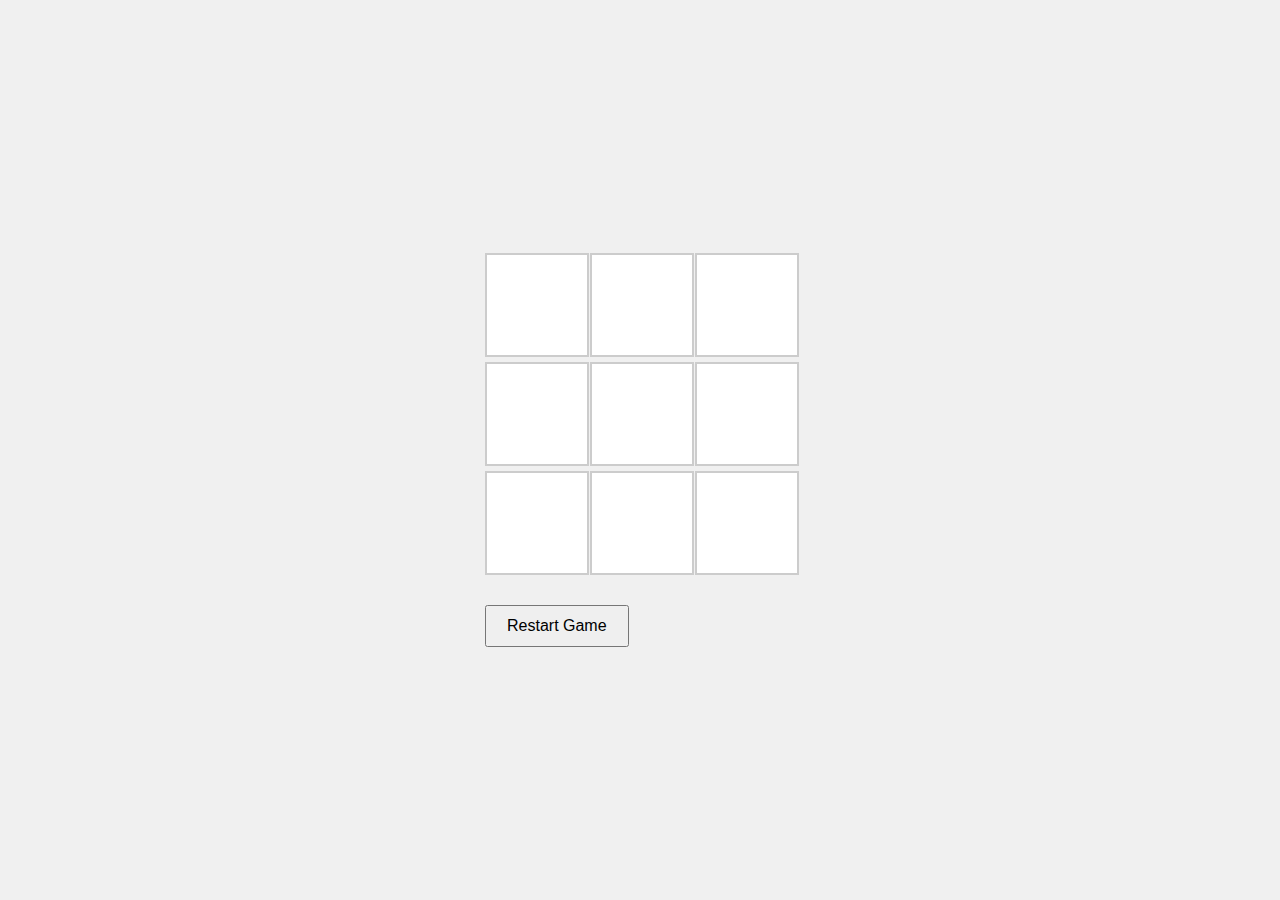
<file: html/aiwebapp.html>
<!DOCTYPE html>
<html lang="en">
<head>
    <meta charset="UTF-8">
    <meta name="viewport" content="width=device-width, initial-scale=1.0">
    <title>Tic Tac Toe</title>
    <style>
        body {
            font-family: Arial, sans-serif;
            display: flex;
            justify-content: center;
            align-items: center;
            height: 100vh;
            margin: 0;
            background-color: #f0f0f0;
        }

        .game-container {
            display: grid;
            grid-template-columns: repeat(3, 100px);
            grid-gap: 5px;
        }

        .cell {
            width: 100px;
            height: 100px;
            background-color: white;
            display: flex;
            justify-content: center;
            align-items: center;
            font-size: 24px;
            font-weight: bold;
            cursor: pointer;
            border: 2px solid #ccc;
        }

        .cell.taken {
            pointer-events: none;
            color: #555;
        }

        .winner {
            margin-top: 20px;
            text-align: center;
            font-size: 20px;
            color: #333;
        }

        button {
            margin-top: 10px;
            padding: 10px 20px;
            font-size: 16px;
            cursor: pointer;
        }
    </style>
</head>
<body>
    <div>
        <div class="game-container" id="gameBoard">
            <!-- Cells will be dynamically added here -->
        </div>
        <div class="winner" id="winnerText"></div>
        <button id="resetButton">Restart Game</button>
    </div>

    <script>
        const gameBoard = document.getElementById('gameBoard');
        const winnerText = document.getElementById('winnerText');
        const resetButton = document.getElementById('resetButton');

        let board = ["", "", "", "", "", "", "", "", ""];
        let currentPlayer = "X";
        let gameActive = true;

        function renderBoard() {
            gameBoard.innerHTML = "";
            board.forEach((cell, index) => {
                const cellElement = document.createElement('div');
                cellElement.classList.add('cell');
                if (cell) {
                    cellElement.textContent = cell;
                    cellElement.classList.add('taken');
                }
                cellElement.addEventListener('click', () => handleCellClick(index));
                gameBoard.appendChild(cellElement);
            });
        }

        function handleCellClick(index) {
            if (board[index] !== "" || !gameActive) return;

            board[index] = currentPlayer;
            checkWinner();
            currentPlayer = currentPlayer === "X" ? "O" : "X";
            renderBoard();
        }

        function checkWinner() {
            const winningCombinations = [
                [0, 1, 2], [3, 4, 5], [6, 7, 8],
                [0, 3, 6], [1, 4, 7], [2, 5, 8],
                [0, 4, 8], [2, 4, 6]
            ];

            for (const combination of winningCombinations) {
                const [a, b, c] = combination;
                if (board[a] && board[a] === board[b] && board[a] === board[c]) {
                    winnerText.textContent = `${board[a]} wins!`;
                    gameActive = false;
                    return;
                }
            }

            if (!board.includes("")) {
                winnerText.textContent = "It's a draw!";
                gameActive = false;
            }
        }

        resetButton.addEventListener('click', () => {
            board = ["", "", "", "", "", "", "", "", ""];
            currentPlayer = "X";
            gameActive = true;
            winnerText.textContent = "";
            renderBoard();
        });

        renderBoard();
    </script>
</body>
</html>
</file>
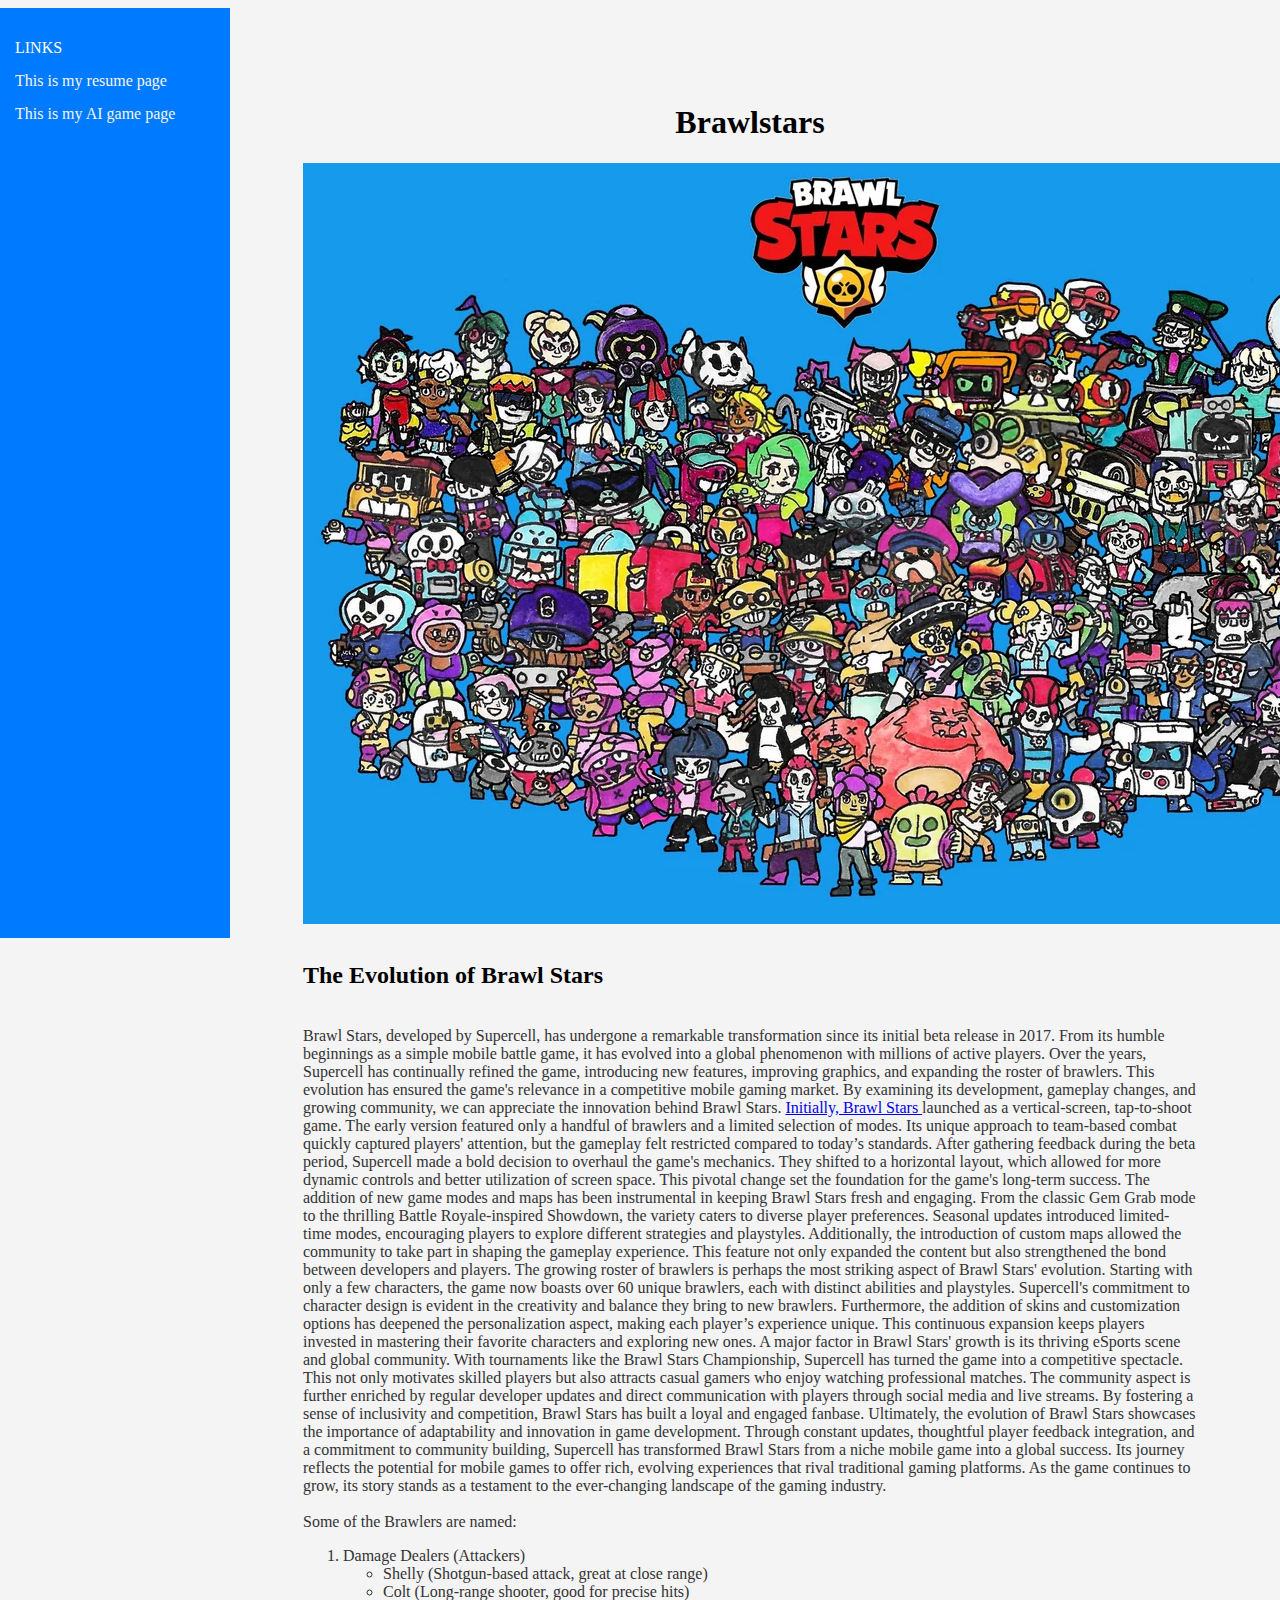
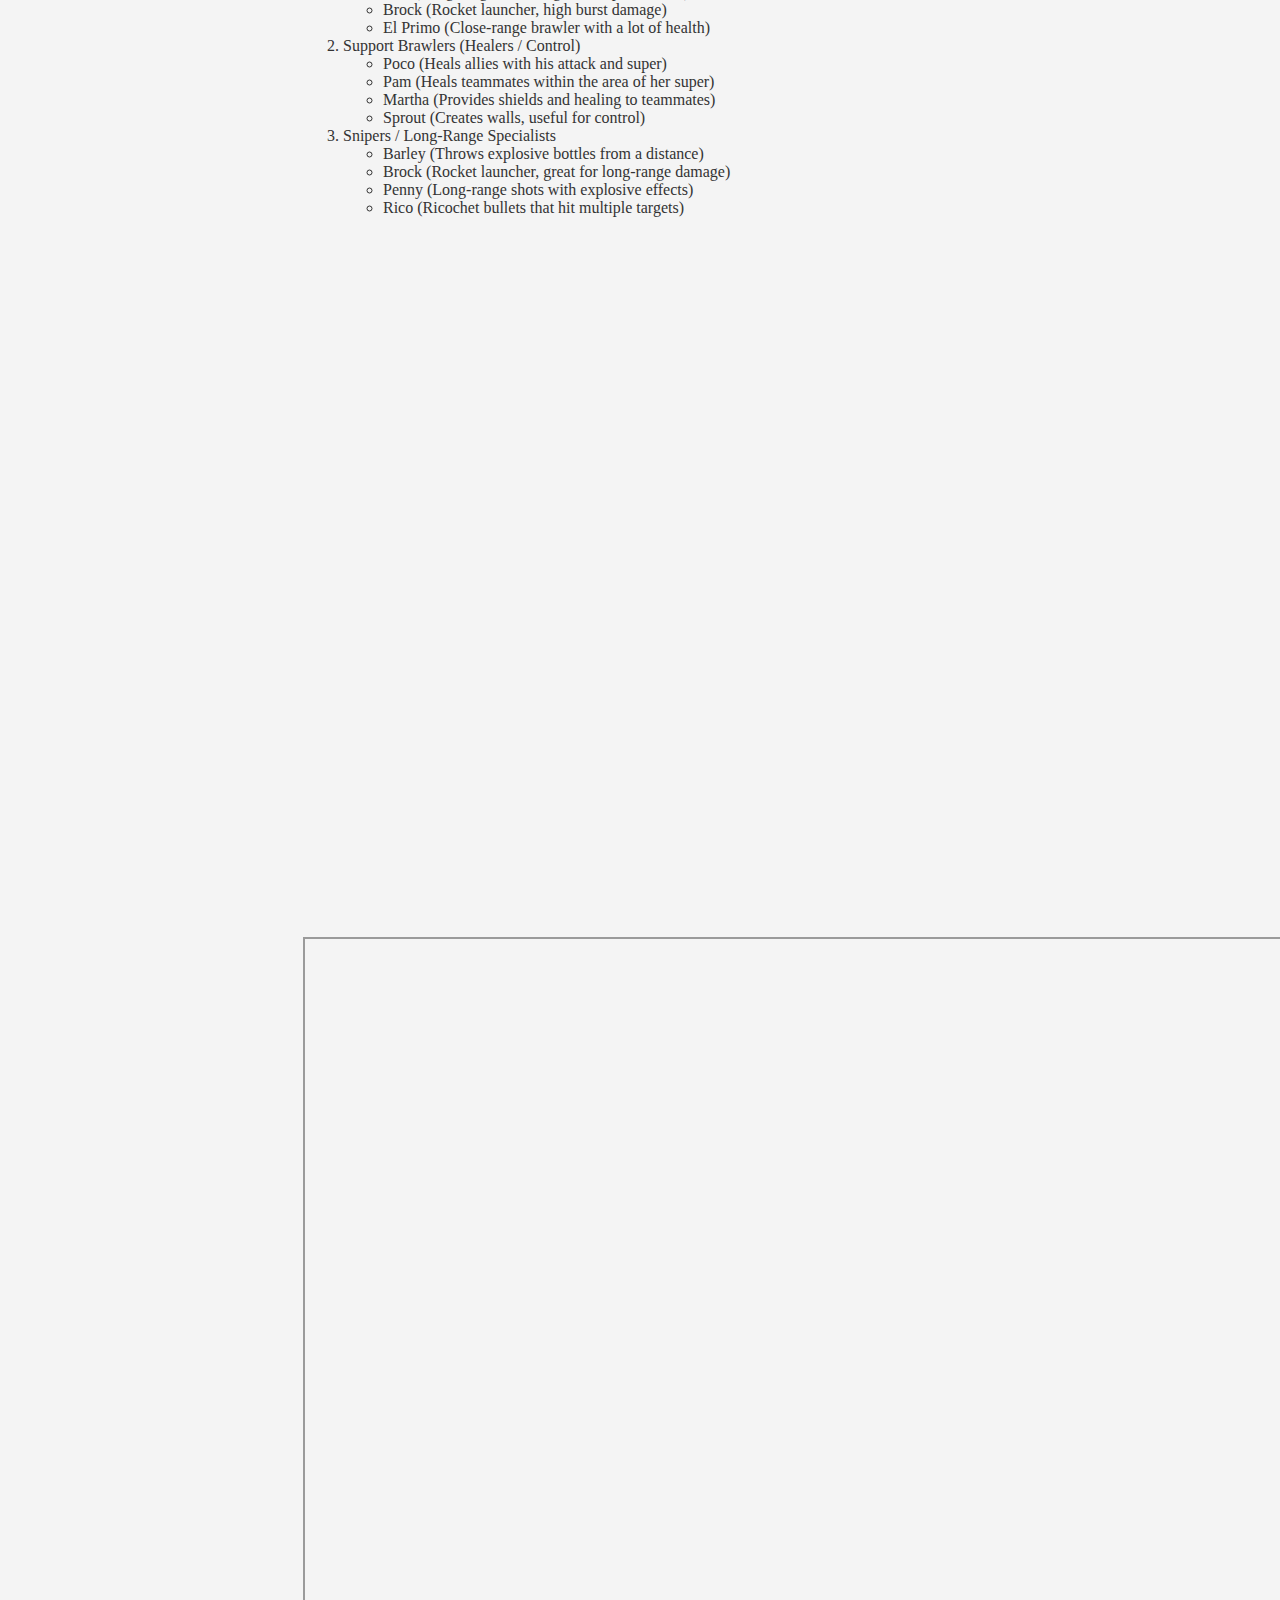
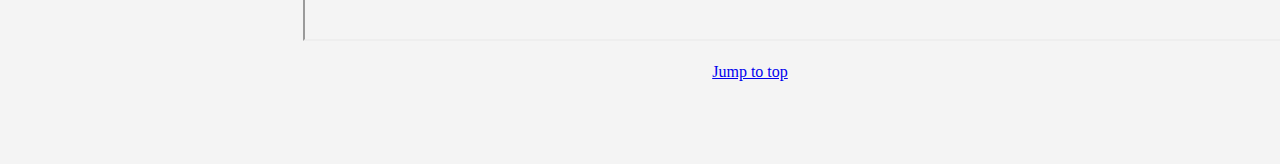
<file: html/scratch.html>
<!DOCTYPE html>
<html lang="en">

<head>
    <meta charset="UTF-8">
    <meta http-equiv="X-UA-Compatible" content="IE=edge">
    <meta name="viewport" content="width=device-width, initial-scale=1.0">
    <title>Document</title>
    <link rel="stylesheet" href="../styles/styles2.css">
</head>

<body>
    <div class="sidebar">
        <ul>
            <li>LINKS</li>
            <li><a href="../index.html">This is my resume page</a></li>
            <li><a href="../html/aiwebapp.html">This is my AI game page</a></li>
                
        </ul>
    </div>

    <div class="main-content">
        <h1 id="top">
            Brawlstars
        </h1>
        <img src="../assets/img/brawl-stars-character-roster-illustration-v0-rqkpf71gyuwc1.webp" alt="brawlstars" class="center-image">
        <br>
        <h2>The Evolution of Brawl Stars</h2>
        <br>
        Brawl Stars, developed by Supercell, has undergone a remarkable transformation since its initial beta release in
        2017. From its humble beginnings as a simple mobile battle game, it has evolved into a global phenomenon with
        millions of active players. Over the years, Supercell has continually refined the game, introducing new
        features,
        improving graphics, and expanding the roster of brawlers. This evolution has ensured the game's relevance in a
        competitive mobile gaming market. By examining its development, gameplay changes, and growing community, we can
        appreciate the innovation behind Brawl Stars.
        <a href="https://supercell.com/en/games/brawlstars/">Initially, Brawl Stars </a>launched as a vertical-screen,
        tap-to-shoot game. The early version featured only a handful
        of brawlers and a limited selection of modes. Its unique approach to team-based combat quickly captured players'
        attention, but the gameplay felt restricted compared to today’s standards. After gathering feedback during the
        beta
        period, Supercell made a bold decision to overhaul the game's mechanics. They shifted to a horizontal layout,
        which
        allowed for more dynamic controls and better utilization of screen space. This pivotal change set the foundation
        for
        the game's long-term success.
        The addition of new game modes and maps has been instrumental in keeping Brawl Stars fresh and engaging. From
        the
        classic Gem Grab mode to the thrilling Battle Royale-inspired Showdown, the variety caters to diverse player
        preferences. Seasonal updates introduced limited-time modes, encouraging players to explore different strategies
        and
        playstyles. Additionally, the introduction of custom maps allowed the community to take part in shaping the
        gameplay
        experience. This feature not only expanded the content but also strengthened the bond between developers and
        players.
        The growing roster of brawlers is perhaps the most striking aspect of Brawl Stars' evolution. Starting with only
        a
        few characters, the game now boasts over 60 unique brawlers, each with distinct abilities and playstyles.
        Supercell's commitment to character design is evident in the creativity and balance they bring to new brawlers.
        Furthermore, the addition of skins and customization options has deepened the personalization aspect, making
        each
        player’s experience unique. This continuous expansion keeps players invested in mastering their favorite
        characters
        and exploring new ones.
        A major factor in Brawl Stars' growth is its thriving eSports scene and global community. With tournaments like
        the
        Brawl Stars Championship, Supercell has turned the game into a competitive spectacle. This not only motivates
        skilled players but also attracts casual gamers who enjoy watching professional matches. The community aspect is
        further enriched by regular developer updates and direct communication with players through social media and
        live
        streams. By fostering a sense of inclusivity and competition, Brawl Stars has built a loyal and engaged
        fanbase.
        Ultimately, the evolution of Brawl Stars showcases the importance of adaptability and innovation in game
        development. Through constant updates, thoughtful player feedback integration, and a commitment to community
        building, Supercell has transformed Brawl Stars from a niche mobile game into a global success. Its journey
        reflects
        the potential for mobile games to offer rich, evolving experiences that rival traditional gaming platforms. As
        the
        game continues to grow, its story stands as a testament to the ever-changing landscape of the gaming
        industry.
        <br>
        <br>
        Some of the Brawlers are named:
        <ol>
            <li>Damage Dealers (Attackers)
                <ul>
                    <li>Shelly (Shotgun-based attack, great at close range)</li>
                    <li>Colt (Long-range shooter, good for precise hits)</li>
                    <li>Brock (Rocket launcher, high burst damage)</li>
                    <li>El Primo (Close-range brawler with a lot of health)</li>
                </ul>
            </li>
            <li>Support Brawlers (Healers / Control)
                <ul>
                    <li>Poco (Heals allies with his attack and super)</li>
                    <li>Pam (Heals teammates within the area of her super)</li>
                    <li>Martha (Provides shields and healing to teammates)</li>
                    <li>Sprout (Creates walls, useful for control)</li>
                </ul>
            </li>
            <li>Snipers / Long-Range Specialists
                <ul>
                    <li>Barley (Throws explosive bottles from a distance)</li>
                    <li>Brock (Rocket launcher, great for long-range damage)</li>
                    <li>Penny (Long-range shots with explosive effects)</li>
                    <li>Rico (Ricochet bullets that hit multiple targets)</li>
                </ul>
            </li>

        </ol>

        

        <div class='tableauPlaceholder' id='viz1733333871401' style='position: relative'><noscript><a href='#'><img alt='Dashboard 1 ' src='https:&#47;&#47;public.tableau.com&#47;static&#47;images&#47;To&#47;TotalAnnualLossofBeeColoniesintheUS&#47;Dashboard1&#47;1_rss.png' style='border: none' /></a></noscript><object class='tableauViz'  style='display:none;'><param name='host_url' value='https%3A%2F%2Fpublic.tableau.com%2F' /> <param name='embed_code_version' value='3' /> <param name='site_root' value='' /><param name='name' value='TotalAnnualLossofBeeColoniesintheUS&#47;Dashboard1' /><param name='tabs' value='no' /><param name='toolbar' value='yes' /><param name='static_image' value='https:&#47;&#47;public.tableau.com&#47;static&#47;images&#47;To&#47;TotalAnnualLossofBeeColoniesintheUS&#47;Dashboard1&#47;1.png' /> <param name='animate_transition' value='yes' /><param name='display_static_image' value='yes' /><param name='display_spinner' value='yes' /><param name='display_overlay' value='yes' /><param name='display_count' value='yes' /><param name='language' value='en-US' /></object></div>                <script type='text/javascript'>                    var divElement = document.getElementById('viz1733333871401');                    var vizElement = divElement.getElementsByTagName('object')[0];                    vizElement.style.width='1000px';vizElement.style.height='827px';                    var scriptElement = document.createElement('script');                    scriptElement.src = 'https://public.tableau.com/javascripts/api/viz_v1.js';                    vizElement.parentNode.insertBefore(scriptElement, vizElement);                </script>

        <iframe width="1000" height="700" src="https://www.youtube.com/embed/PtutVHfyBx8?si=1ipUOP2xq8mtRY2f" title="YouTube video player" frameborder="0" allow="accelerometer; autoplay; clipboard-write; encrypted-media; gyroscope; picture-in-picture; web-share" referrerpolicy="strict-origin-when-cross-origin" allowfullscreen></iframe>
        <iframe src="https://supercell.com/en/games/brawlstars/" width = "1000" height="700"></iframe>
        <br>
        <br>
        <div class="jump">
            <a href="#top">Jump to top</a>
        </div>
        
    </div>
</body>

</html>
</file>
<file: styles/styles2.css>
body{
    background-color: #F4F4F4;
    color: #333333;
    font-family: 'Times New Roman', Times, serif;
}
h1, h2, h3, h4, h5, h6 {
color: black;
background-color: #F4F4F4;
}
.main-content {
    margin-left: 220px;
    padding: 75px;
}
.sidebar{
    background-color: #007BFF;
    width: 200px;
    height: 100%;
    left: 0;
    padding: 15px;
    position: fixed;
    color: white;
}
.nav-bar{
    padding: 10px;
    display: flex;
    justify-content: space-around;
    align-items: center;
}
.nav-bar a{
    color: white;
}
.nav-bar a:hover{
    background-color: gray;
    border-radius: 5px;
}
.box-model{
    padding: 15px;
    background-color: lightblue;
    border: 5px solid yellow;
    margin: 20px;
}
.sidebar ul{
    list-style: none;
    padding: 0px;
}
.sidebar ul li{
    margin: 15px 0;
}
.sidebar ul li a{
    color: whitesmoke;
    text-decoration: none;
}
.sidebar ul li a:hover{
    text-decoration: underline;
}

.center-image {
    display: block;
    margin: 0 auto;
}
.jump{
    text-align: center;
    margin: 0 auto;
}
h1{
    text-align: center;
}
</file>
